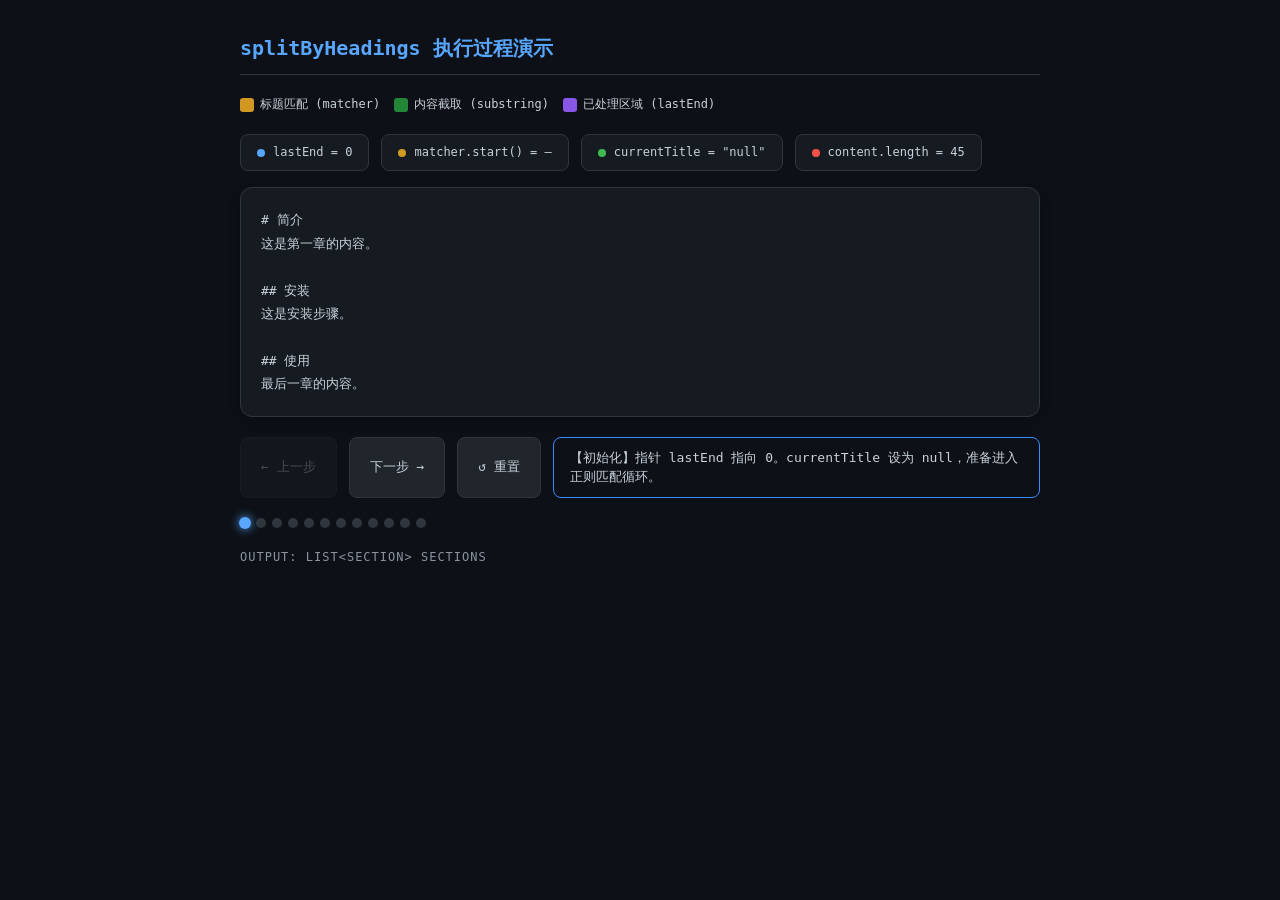
<file: src/main/java/org/example/service/session.html>
<!DOCTYPE html>
<html lang="zh">
<head>
    <meta charset="UTF-8">
    <meta content="width=device-width, initial-scale=1.0" name="viewport">
    <title>splitByHeadings 执行过程演示 - WizV版</title>
    <style>
        *, *::before, *::after {
            box-sizing: border-box;
            margin: 0;
            padding: 0;
        }

        body {
            font-family: "JetBrains Mono", "SF Mono", "Fira Code", "Consolas", monospace;
            /* 核心背景色：深邃的极客黑蓝 */
            background: #0d1117;
            color: #c9d1d9;
            min-height: 100vh;
            padding: 32px 24px;
            line-height: 1.6;
        }

        #root {
            max-width: 800px;
            margin: 0 auto;
        }

        h2 {
            font-size: 20px;
            font-weight: 600;
            margin-bottom: 20px;
            color: #58a6ff;
            border-bottom: 1px solid #30363d;
            padding-bottom: 10px;
        }

        /* 颜色说明 */
        .legend {
            display: flex;
            gap: 14px;
            flex-wrap: wrap;
            font-size: 12px;
            margin-bottom: 20px;
        }

        .leg {
            display: flex;
            align-items: center;
            gap: 6px;
        }

        .leg-swatch {
            width: 14px;
            height: 14px;
            border-radius: 3px;
        }

        /* 状态指针栏 */
        .ptr-bar {
            display: flex;
            gap: 12px;
            flex-wrap: wrap;
            margin-bottom: 16px;
        }

        .ptr {
            display: flex;
            align-items: center;
            gap: 8px;
            background: #161b22;
            border: 1px solid #30363d;
            border-radius: 8px;
            padding: 8px 16px;
            font-size: 12px;
        }

        .dot {
            width: 8px;
            height: 8px;
            border-radius: 50%;
            flex-shrink: 0;
        }

        .dot-blue {
            background: #58a6ff;
        }

        .dot-amber {
            background: #d29922;
        }

        .dot-teal {
            background: #3fb950;
        }

        .dot-pink {
            background: #f85149;
        }

        /* 文档源码展示区 */
        .doc-strip {
            font-size: 13px;
            line-height: 1.8;
            background: #161b22;
            border: 1px solid #30363d;
            border-radius: 12px;
            padding: 20px;
            overflow-x: auto;
            white-space: pre;
            margin-bottom: 20px;
            box-shadow: 0 4px 12px rgba(0, 0, 0, 0.3);
        }

        /* 核心高亮逻辑 */
        .char.highlight-heading {
            background: #d29922;
            color: #ffffff;
            border-radius: 2px;
            font-weight: bold;
        }

        .char.highlight-content {
            background: #238636;
            color: #ffffff;
            border-radius: 2px;
        }

        .char.highlight-lastend {
            background: #8957e5;
            color: #ffffff;
            border-radius: 2px;
            opacity: 0.8;
        }

        /* 控制交互区 */
        .controls {
            display: flex;
            gap: 12px;
            align-items: stretch;
            flex-wrap: wrap;
            margin-bottom: 20px;
        }

        button {
            font-size: 13px;
            padding: 10px 20px;
            border-radius: 8px;
            border: 1px solid #30363d;
            background: #21262d;
            color: #c9d1d9;
            cursor: pointer;
            transition: all 0.2s ease;
            font-family: inherit;
        }

        button:hover:not(:disabled) {
            background: #30363d;
            border-color: #8b949e;
            transform: translateY(-1px);
        }

        button:active:not(:disabled) {
            transform: translateY(0);
        }

        button:disabled {
            opacity: 0.3;
            cursor: not-allowed;
        }

        .step-label {
            font-size: 13px;
            color: #c9d1d9;
            background: #0d1117;
            border: 1px solid #388bfd;
            border-radius: 8px;
            padding: 10px 16px;
            flex: 1;
            min-width: 260px;
            line-height: 1.5;
        }

        /* 进度指示器 */
        .progress-bar {
            display: flex;
            gap: 6px;
            margin-bottom: 20px;
            flex-wrap: wrap;
        }

        .progress-dot {
            width: 10px;
            height: 10px;
            border-radius: 50%;
            background: #30363d;
            transition: all 0.2s;
        }

        .progress-dot.active {
            background: #58a6ff;
            box-shadow: 0 0 8px #58a6ff;
            transform: scale(1.2);
        }

        .progress-dot.done {
            background: #238636;
        }

        /* 结果卡片 */
        .sections-head {
            font-size: 12px;
            color: #8b949e;
            margin-bottom: 8px;
            text-transform: uppercase;
            letter-spacing: 1px;
        }

        .sections-list {
            display: flex;
            flex-direction: column;
            gap: 10px;
            margin-bottom: 16px;
            min-height: 40px;
        }

        .section-card {
            background: #161b22;
            border: 1px solid #30363d;
            border-radius: 10px;
            padding: 12px 18px;
            font-size: 13px;
            border-left: 4px solid #58a6ff;
            animation: fadein .35s;
        }

        @keyframes fadein {
            from {
                opacity: 0;
                transform: translateX(-10px);
            }
            to {
                opacity: 1;
                transform: translateX(0);
            }
        }

        .section-label {
            color: #8b949e;
            font-size: 11px;
            margin-bottom: 4px;
        }

        .section-title-val {
            color: #ffa657;
            font-weight: bold;
        }
    </style>
</head>
<body>
<div id="root">
    <h2>splitByHeadings 执行过程演示</h2>

    <div class="legend">
        <div class="leg">
            <div class="leg-swatch" style="background:#d29922"></div>
            <span>标题匹配 (matcher)</span></div>
        <div class="leg">
            <div class="leg-swatch" style="background:#238636"></div>
            <span>内容截取 (substring)</span></div>
        <div class="leg">
            <div class="leg-swatch" style="background:#8957e5"></div>
            <span>已处理区域 (lastEnd)</span></div>
    </div>

    <div class="ptr-bar">
        <div class="ptr">
            <div class="dot dot-blue"></div>
            <span>lastEnd = <span id="val-lastend">0</span></span></div>
        <div class="ptr">
            <div class="dot dot-amber"></div>
            <span>matcher.start() = <span id="val-mstart">—</span></span></div>
        <div class="ptr">
            <div class="dot dot-teal"></div>
            <span>currentTitle = "<span id="val-title">null</span>"</span></div>
        <div class="ptr">
            <div class="dot dot-pink"></div>
            <span>content.length = <span id="val-len">—</span></span></div>
    </div>

    <div class="doc-strip" id="doc-display"></div>

    <div class="controls">
        <button id="btn-prev" onclick="prevStep()">← 上一步</button>
        <button id="btn-next" onclick="nextStep()">下一步 →</button>
        <button onclick="reset()">↺ 重置</button>
        <div class="step-label" id="step-desc">准备就绪，点击“下一步”开始分析。</div>
    </div>

    <div class="progress-bar" id="progress-bar"></div>

    <div class="sections-head">Output: List&lt;Section&gt; sections</div>
    <div class="sections-list" id="sections-out"></div>
</div>

<script>
    // 模拟文档内容
    const DOC = `# 简介
这是第一章的内容。

## 安装
这是安装步骤。

## 使用
最后一章的内容。`;

    const L = DOC.length;
    const headingRe = /^(#{1,6})\s+(.+)$/gm;
    let headings = [];
    let m;
    while ((m = headingRe.exec(DOC)) !== null) {
        headings.push({start: m.index, end: m.index + m[0].length, title: m[2].trim()});
    }

    const steps = [];
    let sections = [];
    let lastEnd = 0;
    let currentTitle = 'null';

    // 初始状态
    steps.push({
        desc: '【初始化】指针 lastEnd 指向 0。currentTitle 设为 null，准备进入正则匹配循环。',
        lastEnd: 0, mstart: null, mend: null, title: 'null',
        highlightRange: null, sections: []
    });

    for (let i = 0; i < headings.length; i++) {
        const h = headings[i];

        // 1. 发现标题
        steps.push({
            desc: `【循环内】matcher.find() 命中第 ${i + 1} 个标题：# "${h.title}"。注意：此时 lastEnd 还停留在上一个位置。`,
            lastEnd, mstart: h.start, mend: h.end, title: currentTitle,
            highlightRange: {type: 'heading', from: h.start, to: h.end},
            sections: [...sections]
        });

        // 2. 截取内容（如果 lastEnd 到当前标题之间有内容）
        if (lastEnd < h.start) {
            const sectionContent = DOC.substring(lastEnd, h.start).trim();
            if (sectionContent) {
                steps.push({
                    desc: `【截取】发现 lastEnd(${lastEnd}) 到标题起始点(${h.start}) 之间有字符。将这段内容存入上一标题 "${currentTitle}" 目录下。`,
                    lastEnd, mstart: h.start, mend: h.end, title: currentTitle,
                    highlightRange: {type: 'content', from: lastEnd, to: h.start},
                    sections: [...sections],
                    newSection: {title: currentTitle, body: sectionContent}
                });
                sections.push({title: currentTitle, body: sectionContent});
            }
        }

        // 3. 更新指针
        currentTitle = h.title;
        lastEnd = h.start;
        steps.push({
            desc: `【更新】更新 currentTitle = "${h.title}"，并将 lastEnd 移至该标题起始点。跳过标题本身，寻找下一个匹配。`,
            lastEnd, mstart: h.start, mend: h.end, title: currentTitle,
            highlightRange: {type: 'heading', from: h.start, to: h.end},
            sections: [...sections]
        });
    }

    // 4. 处理尾部逻辑（关键！）
    steps.push({
        desc: `【循环结束】while(find()) 已经无法找到更多标题。此时 lastEnd(${lastEnd}) 还在最后一个标题处，但文档长度为 ${L}。`,
        lastEnd, mstart: null, mend: null, title: currentTitle,
        highlightRange: null,
        sections: [...sections]
    });

    const lastContent = DOC.substring(lastEnd).trim();
    steps.push({
        desc: `【收尾】这就是你纠结的那行：截取从最后一个标题起始点到文档末尾的所有内容。将其归入 "${currentTitle}"。`,
        lastEnd, mstart: null, mend: null, title: currentTitle,
        highlightRange: {type: 'content', from: lastEnd, to: L},
        sections: [...sections],
        newSection: {title: currentTitle, body: lastContent}
    });
    if (lastContent) sections.push({title: currentTitle, body: lastContent});

    steps.push({
        desc: `✅ 演示结束！通过最后一步补齐，我们成功抓取了“尾巴”内容。`,
        lastEnd, mstart: null, mend: null, title: currentTitle,
        highlightRange: null,
        sections: [...sections]
    });

    // 渲染逻辑
    let stepIdx = 0;
    const pb = document.getElementById('progress-bar');
    steps.forEach((_, i) => {
        const d = document.createElement('div');
        d.className = 'progress-dot';
        d.id = 'pdot-' + i;
        pb.appendChild(d);
    });

    function renderStep(s) {
        const chars = DOC.split('');
        let html = '';
        const hl = s.highlightRange;

        for (let i = 0; i < chars.length; i++) {
            let cls = '';
            if (hl && i >= hl.from && i < hl.to) {
                cls = hl.type === 'heading' ? 'highlight-heading' : 'highlight-content';
            } else if (!hl && i < s.lastEnd) {
                cls = 'highlight-lastend';
            }
            const ch = chars[i];
            const safe = ch === '<' ? '&lt;' : ch === '>' ? '&gt;' : ch === '&' ? '&amp;' : ch;
            html += `<span class="char ${cls}">${safe}</span>`;
        }

        document.getElementById('doc-display').innerHTML = html;
        document.getElementById('val-lastend').textContent = s.lastEnd;
        document.getElementById('val-mstart').textContent = s.mstart !== null ? s.mstart : '—';
        document.getElementById('val-title').textContent = s.title || 'null';
        document.getElementById('val-len').textContent = L;
        document.getElementById('step-desc').textContent = s.desc;

        const out = document.getElementById('sections-out');
        out.innerHTML = '';
        s.sections.forEach((sec, i) => {
            const card = document.createElement('div');
            card.className = 'section-card';
            card.innerHTML = `<div class="section-label">LIST INDEX: ${i}</div><div>Title: <span class="section-title-val">${sec.title}</span></div><div style="color:#8b949e; margin-top:4px;">Body: "${sec.body.replace(/\n/g, '↵')}"</div>`;
            out.appendChild(card);
        });

        document.getElementById('btn-prev').disabled = stepIdx === 0;
        document.getElementById('btn-next').disabled = stepIdx === steps.length - 1;
        document.querySelectorAll('.progress-dot').forEach((dot, i) => {
            dot.className = 'progress-dot' + (i === stepIdx ? ' active' : i < stepIdx ? ' done' : '');
        });
    }

    function nextStep() {
        if (stepIdx < steps.length - 1) {
            stepIdx++;
            renderStep(steps[stepIdx]);
        }
    }

    function prevStep() {
        if (stepIdx > 0) {
            stepIdx--;
            renderStep(steps[stepIdx]);
        }
    }

    function reset() {
        stepIdx = 0;
        renderStep(steps[0]);
    }

    renderStep(steps[0]);

    // 键盘支持
    document.addEventListener('keydown', e => {
        if (e.key === 'ArrowRight' || e.key === ' ') {
            e.preventDefault();
            nextStep();
        }
        if (e.key === 'ArrowLeft') {
            e.preventDefault();
            prevStep();
        }
    });
</script>
</body>
</html>
</file>
